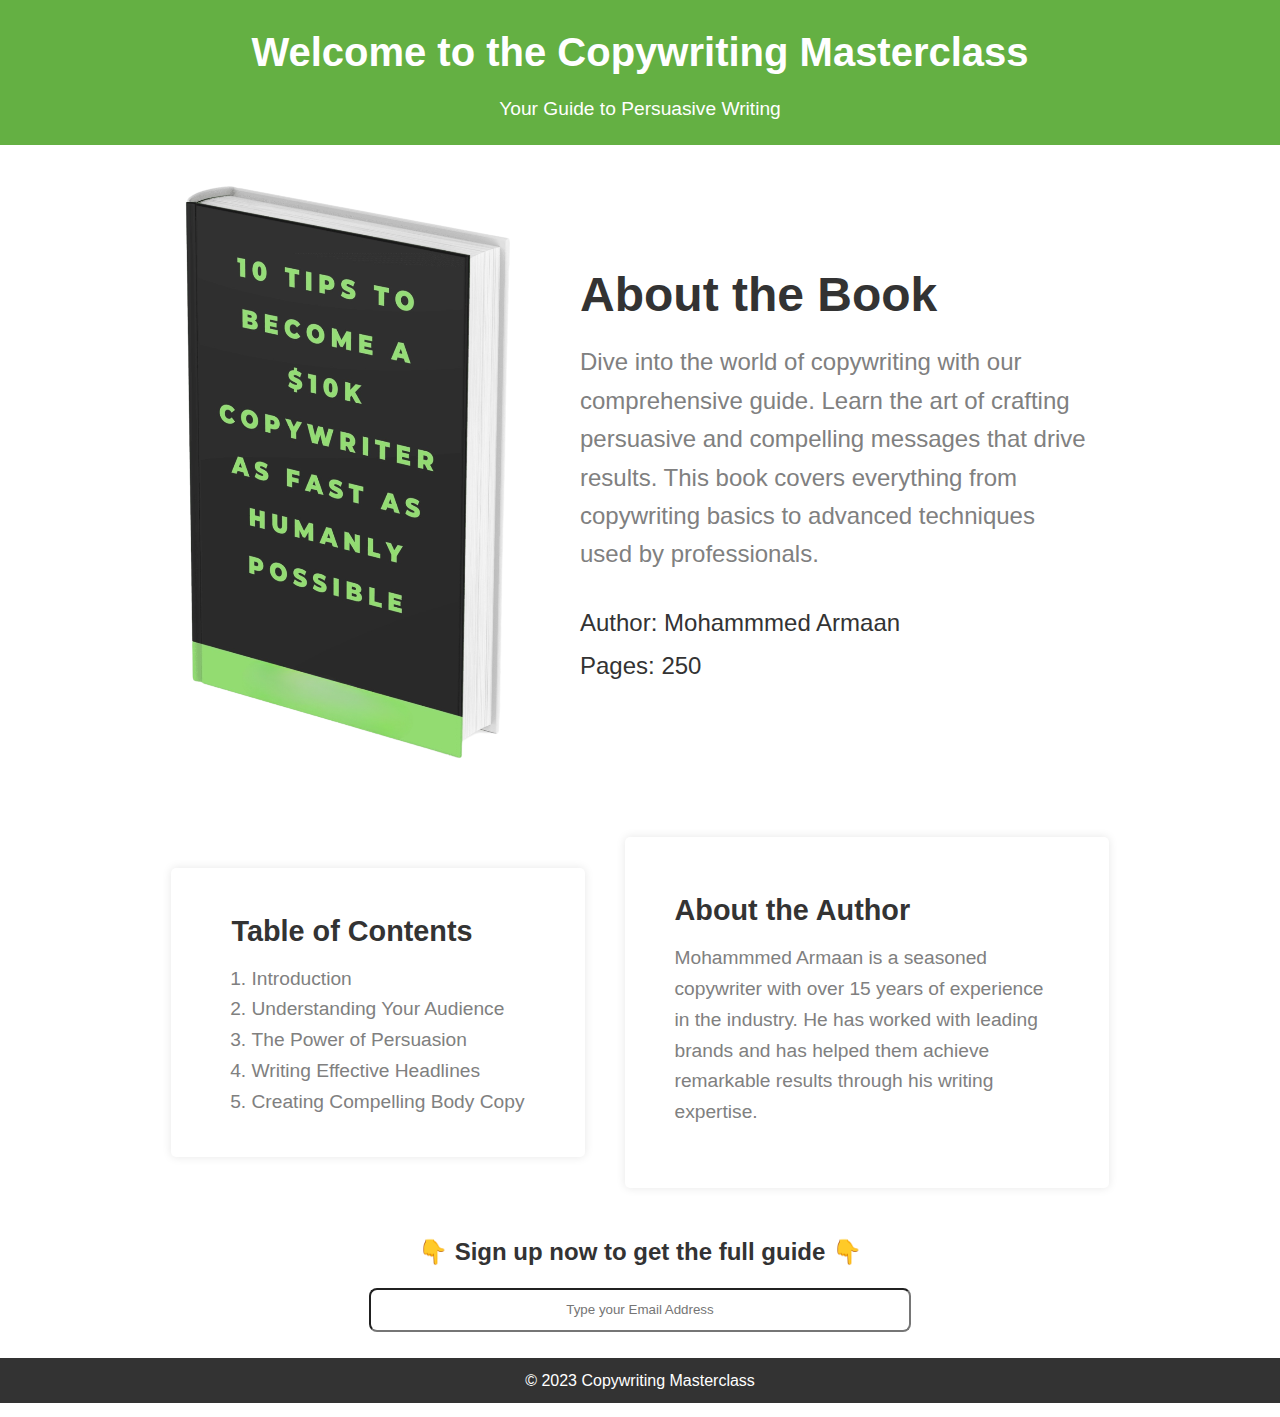
<file: index.html>
<!DOCTYPE html>
<html lang="en">
<head>
    <meta charset="UTF-8">
    <meta name="viewport" content="width=device-width, initial-scale=1.0">
    <title>Copywriting Book Sales Page</title>
    <link rel="stylesheet" href="styles.css">
    <link rel="stylesheet" href="mobile.css">
</head>
<body>
    <header>
        <h1>Welcome to the Copywriting Masterclass</h1>
        <p>Your Guide to Persuasive Writing</p>
    </header>
    <book id="flex">
        <section id="book-cover">
            <img src="book.png" alt="Copywriting Book Cover">
        </section>
        <section id="book-details">
            <h2>About the Book</h2>
            <p>
                Dive into the world of copywriting with our comprehensive guide. Learn the art of crafting persuasive and compelling messages that drive results. This book covers everything from copywriting basics to advanced techniques used by professionals.
            </p>
            <ul>
                <li>Author: Mohammmed Armaan</li>
                <li>Pages: 250</li>
                <!-- <li>Price: $14.99</li> -->
            </ul>
            <!-- <a href="buynow.html"><button id="buy-button">Buy Now</button></a> -->
            
        </section>
        
    </book>

    <aboutcontent id="flex">
        <section id="book-contents">
            <h2>Table of Contents</h2>
            <ol>
                <li>Introduction</li>
                <li>Understanding Your Audience</li>
                <li>The Power of Persuasion</li>
                <li>Writing Effective Headlines</li>
                <li>Creating Compelling Body Copy</li>
                <!-- Add more chapters as needed -->
            </ol>
        </section>
        
        <section id="author-bio">
            <h2>About the Author</h2>
            <p>
                Mohammmed Armaan is a seasoned copywriter with over 15 years of experience in the industry. He has worked with leading brands and has helped them achieve remarkable results through his writing expertise.
            </p>
        </section>

    </aboutcontent>

    <email>

        <h2 style="padding-bottom: 1rem;">
            👇 Sign up now to get the full guide 👇
        </h2>
        <form style="text-align: center;">
        <input id="input" type="email" placeholder="Type your Email Address" />
        </form>
    </email>
    
    
    
    <footer>
        <p>&copy; 2023 Copywriting Masterclass</p>
    </footer>
</body>
</html>
</file>
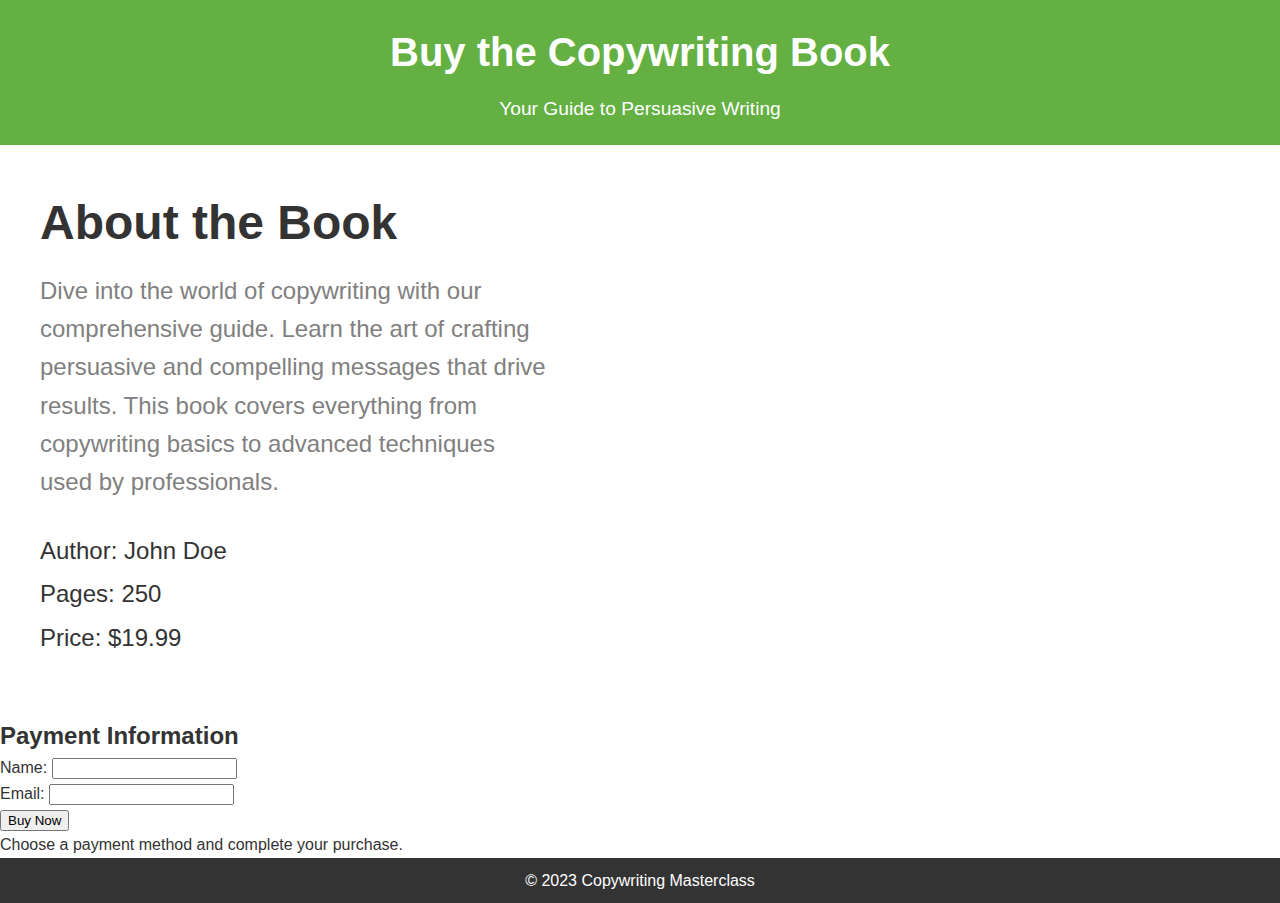
<file: buynow.html>
<!DOCTYPE html>
<html lang="en">
<head>
    <meta charset="UTF-8">
    <meta name="viewport" content="width=device-width, initial-scale=1.0">
    <title>Buy Now - Copywriting Book</title>
    <link rel="stylesheet" href="styles.css">
</head>
<body>
    <header>
        <h1>Buy the Copywriting Book</h1>
        <p>Your Guide to Persuasive Writing</p>
    </header>
    
    <section id="book-details">
        <h2>About the Book</h2>
        <p>
            Dive into the world of copywriting with our comprehensive guide. Learn the art of crafting persuasive and compelling messages that drive results. This book covers everything from copywriting basics to advanced techniques used by professionals.
        </p>
        <ul>
            <li>Author: John Doe</li>
            <li>Pages: 250</li>
            <li>Price: $19.99</li>
        </ul>
    </section>
    
    <section id="payment-form">
        <h2>Payment Information</h2>
        <!-- Add your payment form here (e.g., PayPal or Stripe integration) -->
        <form action="payment-processing.php" method="POST">
            <!-- Add your payment form fields (e.g., name, email, credit card info) here -->
            <!-- Example: -->
            <label for="name">Name:</label>
            <input type="text" id="name" name="name" required><br>
            <label for="email">Email:</label>
            <input type="email" id="email" name="email" required><br>
            
            <!-- Add your payment button -->
            <button type="submit">Buy Now</button>
        </form>
        <p>Choose a payment method and complete your purchase.</p>
    </section>
    
    <footer>
        <p>&copy; 2023 Copywriting Masterclass</p>
    </footer>
</body>
</html>
</file>
<file: mobile.css>
@media (max-width: 400px) {
    #book-details {
        width: 80%;
        background-color: #fff;
        padding: 20px;
        margin: 20px;
        border-radius: 5px;
        box-shadow: 0 0 10px rgba(0, 0, 0, 0.1);
    }
    #flex{
        display: block;
    }
}
</file>
<file: styles.css>
/* Reset some default styles */
body, h1, h2, p, ul, ol, li {
    margin: 0;
    padding: 0;
}

/* Apply basic styling */
body {
    font-family: Arial, sans-serif;
    background-color: #fff;
    color: #333;
    line-height: 1.6;
    margin: 0;
    padding: 0;
}

header {
    text-align: center;
    background-color: rgb(100, 176, 67);;
    color: #fff;
    padding: 20px;
}

header h1 {
    font-size: 2.5rem;
    margin-bottom: 10px;
}

header p {
    font-size: 1.2rem;
}

#book-cover {
    text-align: center;
    padding: 20px;
}

#book-cover img {
    max-width: 100%;
    height: auto;
}
#flex {
    display: flex;
   align-items:center ;
   justify-content:center ;
}

#book-details {
    width: 40%;
    /* background-color: #fff; */
    padding: 20px;
    margin: 20px;
    border-radius: 5px;
    /* box-shadow: 0 0 10px rgba(0, 0, 0, 0.1); */
}

#book-details h2 {
    font-size: 3rem;
    margin-bottom: 10px;
}
#book-details p {
    font-size: 1.5rem;
    margin-bottom: 30px;
    color: gray;
}

#book-details ul {
    font-size: 1.5rem;
    list-style: none;
    margin: 0;
    padding: 0;
    margin-bottom: 20px;
}

#book-details li {
    font-size: 1.5rem;
    margin-bottom: 5px;
    /* color: gray; */
}

#buy-button {
    background-color:rgb(100, 176, 67);;
    color: #fff;
    font-size: 1.2rem;
    padding: 10px 20px;
    border: none;
    cursor: pointer;
    border-radius: 5px;
    transition: background-color 0.3s ease;
}

#buy-button:hover {
    background-color:rgb(100, 176, 67);
    scale: 1.1;
    transition: 1.8em;
}

#book-contents {
    background-color: #fff;
    padding: 40px 60px;
    margin: 20px;
    border-radius: 5px;
    box-shadow: 0 0 10px rgba(0, 0, 0, 0.1);
}

#book-contents h2 {
    font-size: 1.8rem;
    margin-bottom: 10px;
}

#book-contents ol {
    margin-left: 20px;
    font-size: 1.2rem;
    color: gray;
}

#author-bio {
    width: 30%;
    background-color: #fff;
    padding: 50px;
    margin: 20px;
    border-radius: 5px;
    box-shadow: 0 0 10px rgba(0, 0, 0, 0.1);
}

#author-bio h2 {
    font-size: 1.8rem;
    margin-bottom: 10px;
}
#author-bio p {
    font-size: 1.2rem;
    margin-bottom: 10px;
    color: gray;
}
email{
    text-align: center;
    justify-content: center;
    padding: 4rem;
}
#input{
    text-align: center;
    justify-content: center;
    padding: .8rem;
    border-radius: 8px;
    width: 40%;
}

footer {
    text-align: center;
    padding: 10px;
    background-color: #333;
    color: #fff;
    font-size: 1rem;
}
</file>
